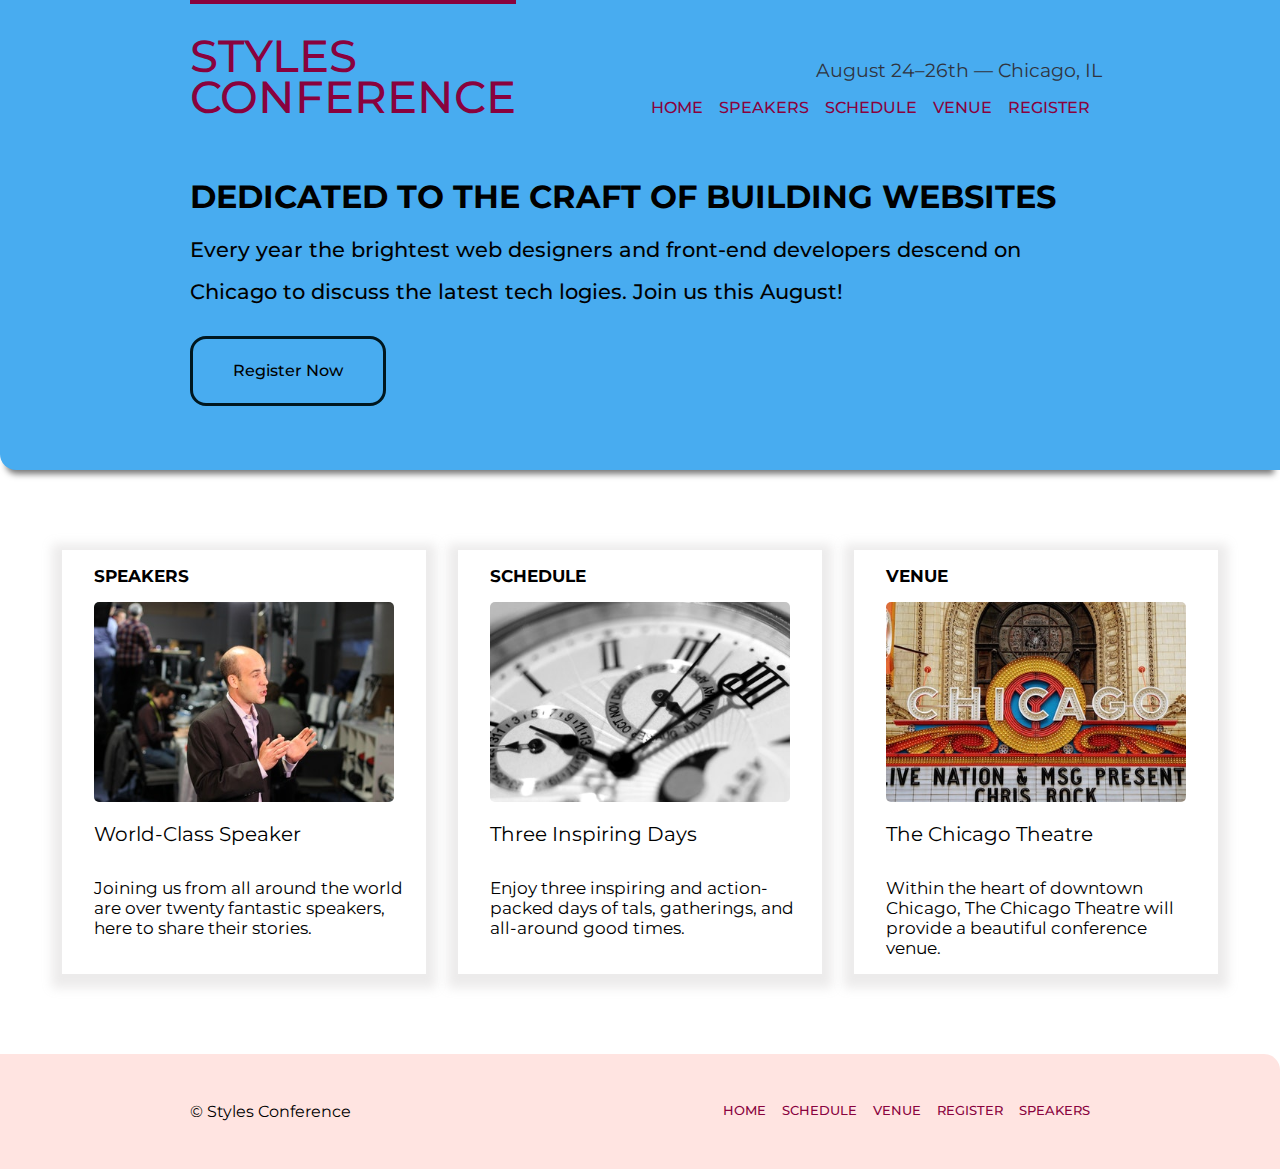
<file: index.html>
<!DOCTYPE html>
<html lang="en">
  <head>
    <meta charset="UTF-8" />
    <meta http-equiv="X-UA-Compatible" content="IE=edge" />
    <meta name="viewport" content="width=device-width, initial-scale=1.0" />
    <title>event management</title>
    <link rel="stylesheet" href="style.css" />
  </head>
  <body>
    <!-- header starts from here. -->
    <header class="section">
      <div class="first container-center">
        <h1 class="logo">
          <a href="index.html">
            Styles <br />
            Conference
          </a>
        </h1>
        <div class="fogo">
          <h3 class="tagline">August 24–26th — Chicago, IL</h3>
          <nav class="navbar">
            <ul>
              <li><a href="index.html">HOME</a></li>
              <li><a href="speakers.html">SPEAKERS</a></li>
              <li><a href="schedule.html">SCHEDULE</a></li>
              <li><a href="venue.html">VENUE</a></li>
              <li><a href="register.html">REGISTER</a></li>
            </ul>
          </nav>
        </div>
      </div>
      <div class="second container-center">
        <h1>Dedicated to the Craft of Building Websites</h1>
        <p>
          Every year the brightest web designers and front-end developers
          descend on Chicago to discuss the latest tech logies. Join us this
          August!
        </p>
        <a class="btn" href="register.html">Register Now</a>
      </div>
    </header>
    <!-- header ends here. -->
    <!-- main starts from here. -->
    <main class="section">
      <div class="main container-center">
        <a class="img speakers" href="speakers.html">
          <div>
            <p class="bold">speakers</p>
            <img src="img/pexels-pixabay-275496.jpg" alt="" />
            <h3>World-Class Speaker</h3>
            <p>
              Joining us from all around the world are over twenty fantastic
              speakers, here to share their stories.
            </p>
          </div>
        </a>
        <a class="img schedule" href="schedule.html">
          <div>
            <p class="bold">schedule</p>
            <img src="img/pexels-mat-brown-552598 (2).jpg" alt="" />
            <h3>Three Inspiring Days</h3>
            <p>
              Enjoy three inspiring and action-packed days of tals, gatherings,
              and all-around good times.
            </p>
          </div>
        </a>
        <a class="img venue" href="venue.html">
          <div>
            <p class="bold">venue</p>
            <img src="img/pexels-maarten-van-den-heuvel-2284158.jpg" alt="" />
            <h3>The Chicago Theatre</h3>
            <p>
              Within the heart of downtown Chicago, The Chicago Theatre will
              provide a beautiful conference venue.
            </p>
          </div>
        </a>
      </div>
    </main>
    <!-- main ends here. -->
    <!-- footer starts from here. -->
    <footer class="section">
      <div class="container-center">
        <div class="footer-logo">
          <p>© Styles Conference</p>
        </div>
        <div class="navbar">
          <nav>
            <ul>
              <li><a href="index.html" target="_blank">HOME</a></li>
              <li><a href="schedule.html" target="_blank">SCHEDULE</a></li>
              <li><a href="venue.html" target="_blank">VENUE</a></li>
              <li><a href="register.html" target="_blank">REGISTER</a></li>
              <li><a href="speakers.html" target="_blank">SPEAKERS</a></li>
            </ul>
          </nav>
        </div>
      </div>
    </footer>
    <!-- footer starts from here. -->
  </body>
</html>
</file>
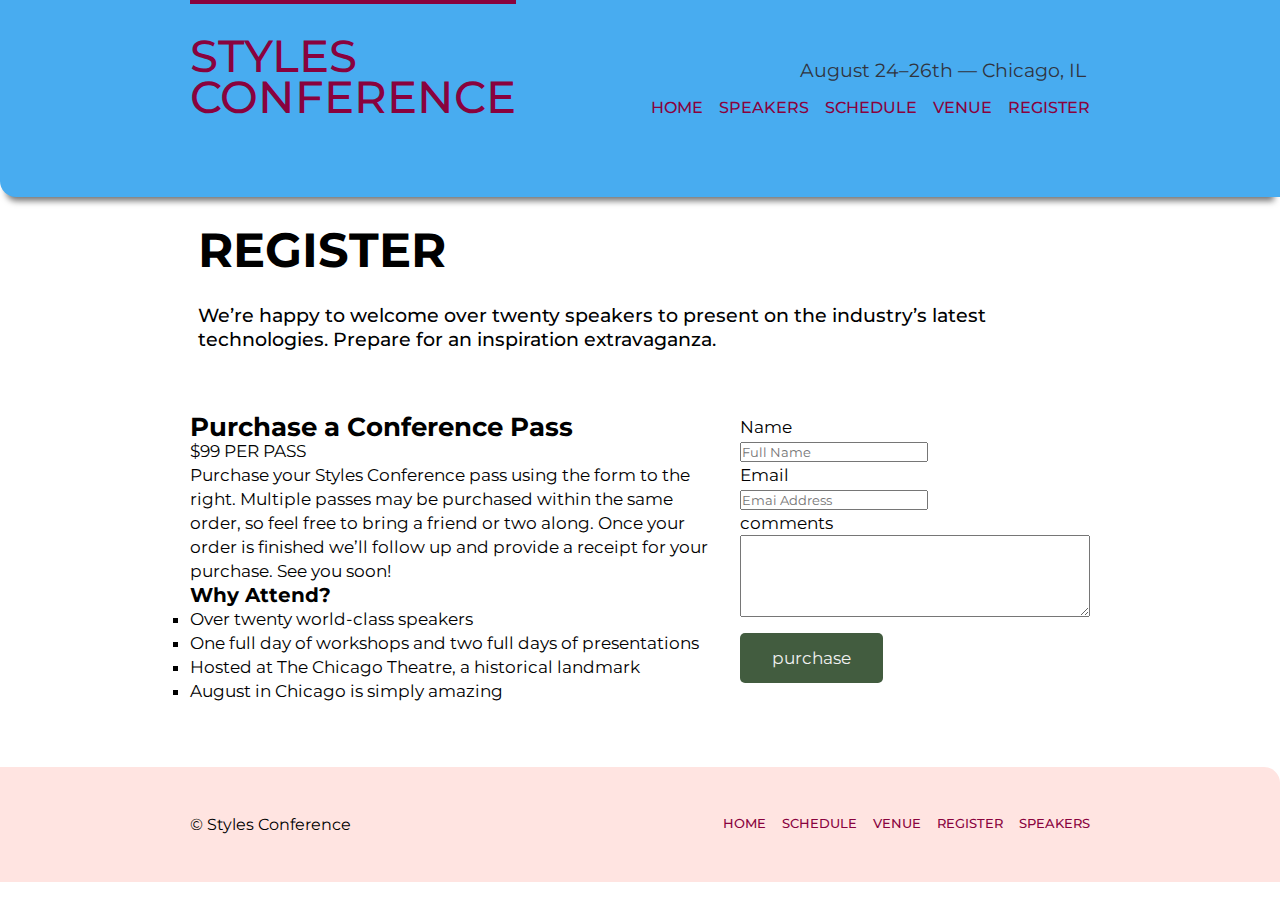
<file: register.html>
<!DOCTYPE html>
<html lang="en">
  <head>
    <meta charset="UTF-8" />
    <meta http-equiv="X-UA-Compatible" content="IE=edge" />
    <meta name="viewport" content="width=device-width, initial-scale=1.0" />
    <title>Register</title>
    <link rel="stylesheet" href="speakers.css" />
  </head>

  <body>
    <header class="section">
      <div class="first container-center">
        <h1 class="logo">
          <a href="index.html">
            Styles <br />
            Conference
          </a>
        </h1>
        <div class="fogo">
          <h3 class="tagline">August 24–26th — Chicago, IL</h3>
          <nav class="navbar">
            <ul>
              <li><a href="index.html">HOME</a></li>
              <li><a href="speakers.html">SPEAKERS</a></li>
              <li><a href="schedule.html">SCHEDULE</a></li>
              <li><a href="venue.html">VENUE</a></li>
              <li><a href="register.html">REGISTER</a></li>
            </ul>
          </nav>
        </div>
      </div>
    </header>
    <div class="second">
      <div class="container-center">
        <h1>register</h1>
        <p>
          We’re happy to welcome over twenty speakers to present on the
          industry’s latest technologies. Prepare for an inspiration
          extravaganza.
        </p>
      </div>
    </div>
    <!-- header ends here. -->

    <!-- main starts from here. -->
    <main class="section">
      <div class="main container-center">
        <div class="register">
          <div class="register-pass">
            <h2>Purchase a Conference Pass</h2>
            <p>$99 PER PASS</p>
            <p>
              Purchase your Styles Conference pass using the form to the right.
              Multiple passes may be purchased within the same order, so feel
              free to bring a friend or two along. Once your order is finished
              we’ll follow up and provide a receipt for your purchase. See you
              soon!
            </p>
            <h3>Why Attend?</h3>
            <ul>
              <li type="square">Over twenty world-class speakers</li>
              <li type="square">
                One full day of workshops and two full days of presentations
              </li>
              <li type="square">
                Hosted at The Chicago Theatre, a historical landmark
              </li>
              <li type="square">August in Chicago is simply amazing</li>
            </ul>
          </div>
          <div class="register-form">
            <form action="">
              <p>Name</p>
              <input type="text" placeholder="Full Name" value />
              <p>Email</p>
              <input type="text" placeholder="Emai Address" value />
              <p>comments</p>
              <textarea cols="40" rows="5"></textarea>
              <a href="#">purchase</a>
            </form>
          </div>
        </div>
      </div>
    </main>
    <!-- main ends here. -->
    <!-- footer starts from here. -->
    <footer class="section">
      <div class="container-center">
        <div class="footer-logo">
          <p>© Styles Conference</p>
        </div>
        <div class="navbar">
          <nav>
            <ul>
              <li><a href="index.html" target="_blank">HOME</a></li>
              <li><a href="schedule.html" target="_blank">SCHEDULE</a></li>
              <li><a href="venue.html" target="_blank">VENUE</a></li>
              <li><a href="register.html" target="_blank">REGISTER</a></li>
              <li><a href="speakers.html" target="_blank">SPEAKERS</a></li>
            </ul>
          </nav>
        </div>
      </div>
    </footer>
    <!-- footer starts from here. -->
  </body>
</html>
</file>
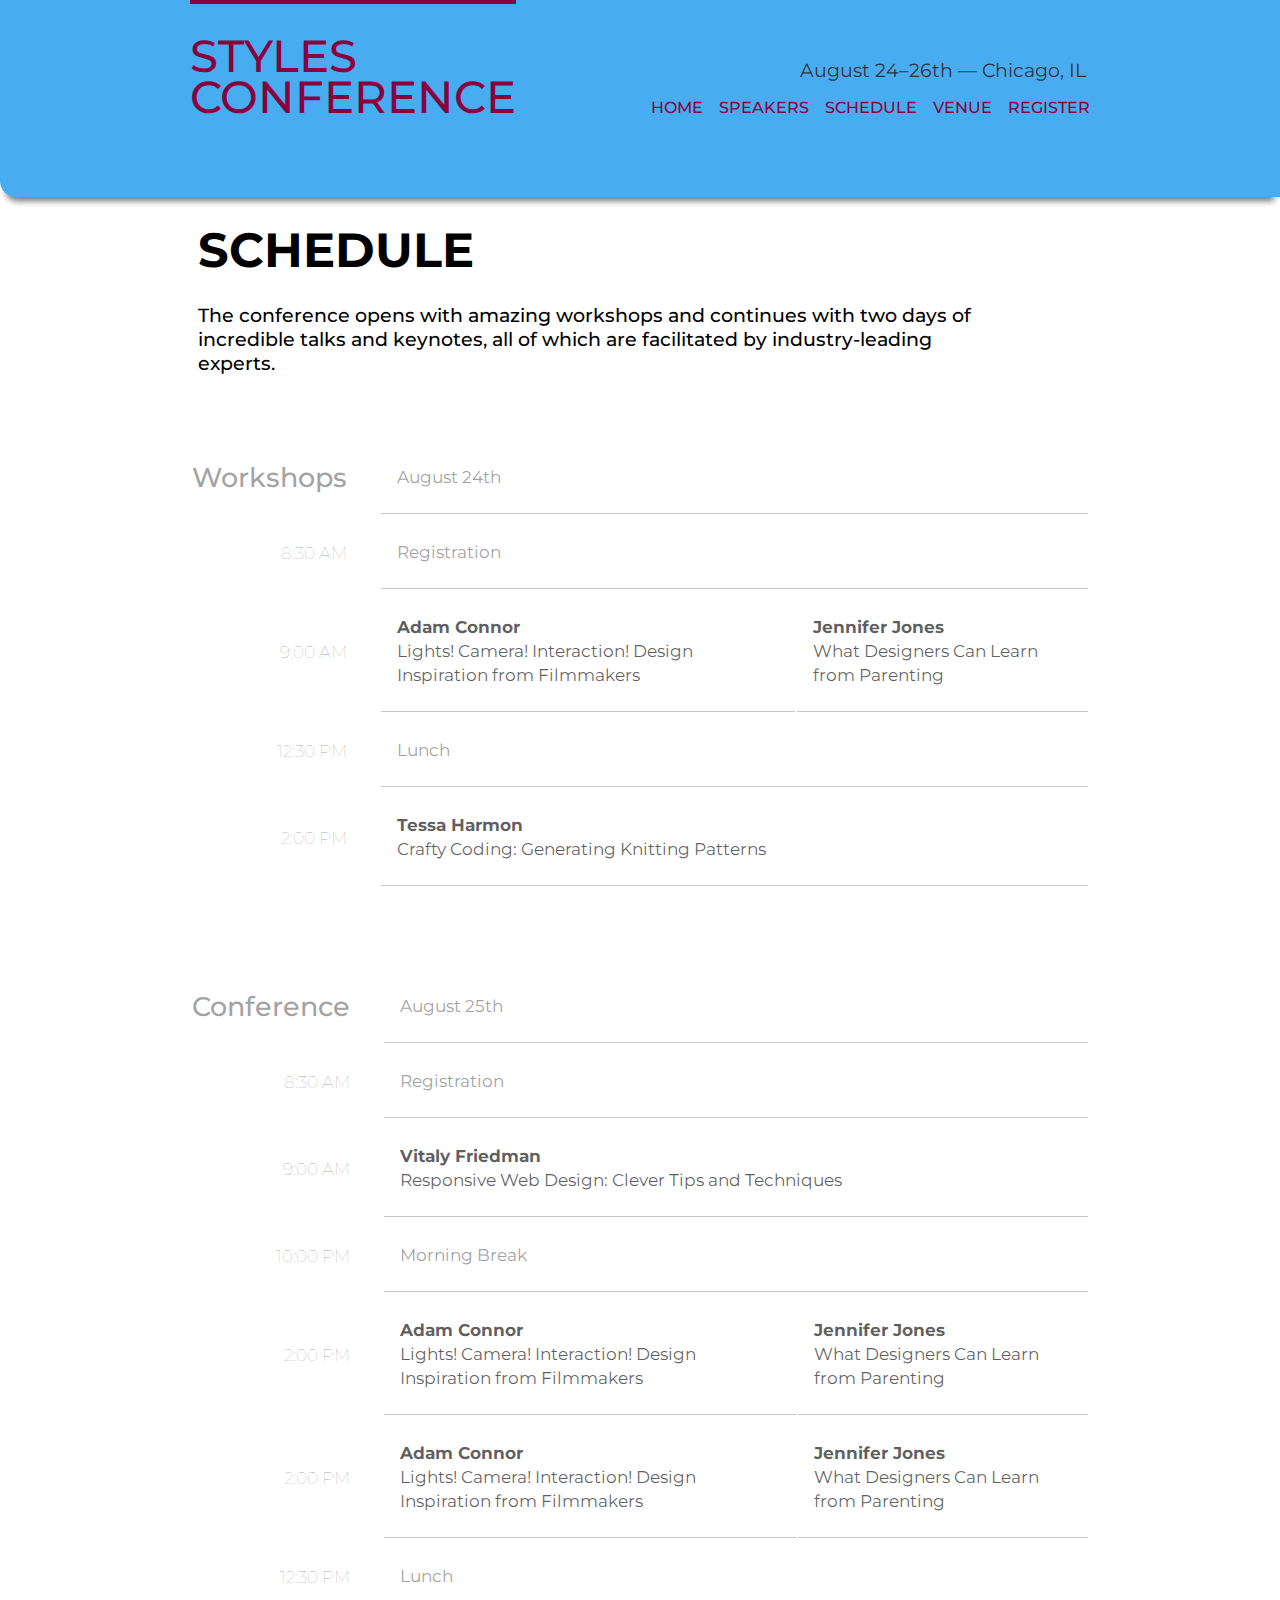
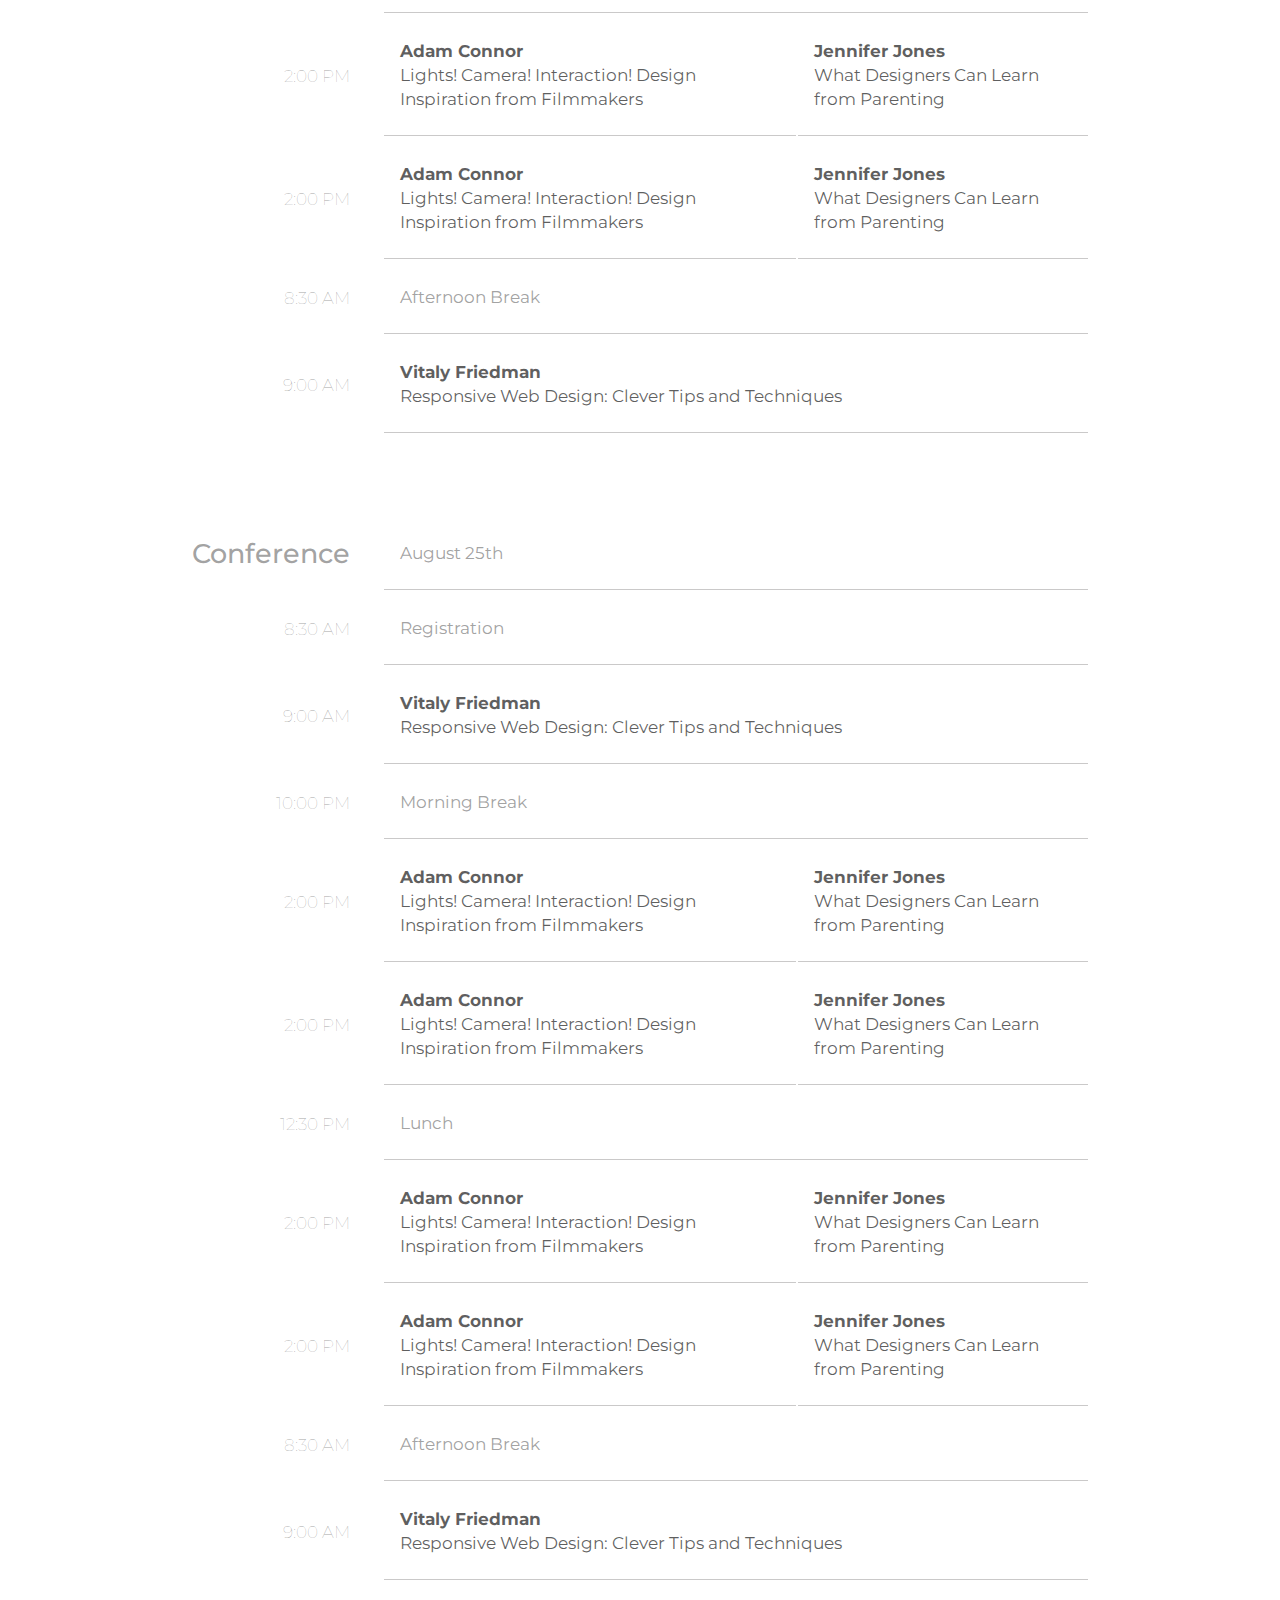
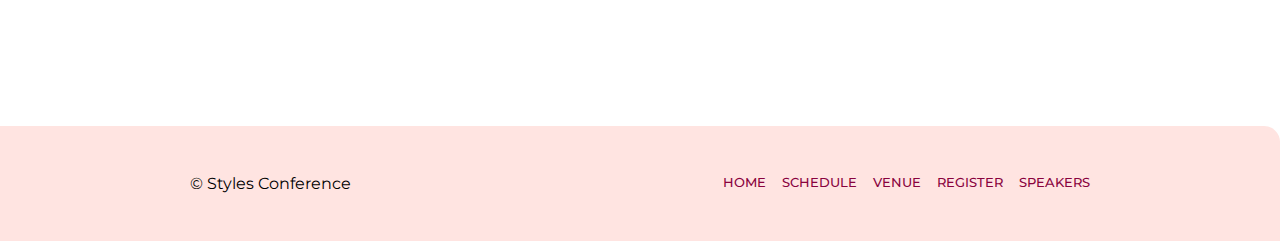
<file: schedule.html>
<!DOCTYPE html>
<html lang="en">
  <head>
    <meta charset="UTF-8" />
    <meta http-equiv="X-UA-Compatible" content="IE=edge" />
    <meta name="viewport" content="width=device-width, initial-scale=1.0" />
    <title>Schedule</title>
    <link rel="stylesheet" href="speakers.css" />
    <style>
      span {
        color: blue;
        font-size: 1.2rem;
      }
    </style>
  </head>

  <body>
    <header class="section">
      <div class="first container-center">
        <h1 class="logo">
          <a href="index.html">
            Styles <br />
            Conference
          </a>
        </h1>
        <div class="fogo">
          <h3 class="tagline">August 24–26th — Chicago, IL</h3>
          <nav class="navbar">
            <ul>
              <li><a href="index.html">HOME</a></li>
              <li><a href="speakers.html">SPEAKERS</a></li>
              <li><a href="schedule.html">SCHEDULE</a></li>
              <li><a href="venue.html">VENUE</a></li>
              <li><a href="register.html">REGISTER</a></li>
            </ul>
          </nav>
        </div>
      </div>
    </header>
    <div class="second">
      <div class="container-center">
        <h1>Schedule</h1>
        <p>
          The conference opens with amazing workshops and continues with two
          days of incredible talks and keynotes, all of which are facilitated by
          industry-leading experts.
        </p>
      </div>
    </div>
    <!-- header ends here. -->
    <!-- main starts from here. -->
    <main class="section">
      <div class="main container-center">
        <div class="schedule">
          <table>
            <thead>
              <tr>
                <th class="main-head">Workshops</th>
                <td colspan="2">August 24th</td>
              </tr>
            </thead>
            <tbody>
              <tr>
                <th>8:30 AM</th>
                <td colspan="2">Registration</td>
              </tr>
              <tr>
                <th scope="row">
                  <time datetime="09:00:00">9:00 AM</time>
                </th>
                <td>
                  <a href="speakers.html#adam-connor">
                    <h4>Adam Connor</h4>
                    Lights! Camera! Interaction! Design Inspiration from
                    Filmmakers
                  </a>
                </td>
                <td>
                  <a href="speakers.html#jennifer-jones">
                    <h4>Jennifer Jones</h4>
                    What Designers Can Learn from Parenting
                  </a>
                </td>
              </tr>
              <tr>
                <th scope="row">
                  <time datetime="12:30:00">12:30 PM</time>
                </th>
                <td class="schedule-offset" colspan="2">Lunch</td>
              </tr>
              <tr>
                <th scope="row">
                  <time datetime="14:00">2:00 PM</time>
                </th>
                <td colspan="2">
                  <a href="speakers.html#tessa-harmon">
                    <h4>Tessa Harmon</h4>
                    Crafty Coding: Generating Knitting Patterns
                  </a>
                </td>
              </tr>
            </tbody>
          </table>
          <table>
            <thead>
              <tr>
                <th class="main-head">Conference</th>
                <td colspan="2">August 25th</td>
              </tr>
            </thead>
            <tbody>
              <tr>
                <th>8:30 AM</th>
                <td colspan="2">Registration</td>
              </tr>
              <tr>
                <th scope="row">
                  <time datetime="09:00:00">9:00 AM</time>
                </th>
                <td colspan="2">
                  <a href="speakers.html#adam-connor">
                    <h4>Vitaly Friedman</h4>
                    Responsive Web Design: Clever Tips and Techniques
                  </a>
                </td>
              </tr>
              <tr>
                <th scope="row">
                  <time datetime="12:30:00">10:00 PM</time>
                </th>
                <td class="schedule-offset" colspan="2">Morning Break</td>
              </tr>
              <tr>
                <th scope="row">
                  <time datetime="14:00">2:00 PM</time>
                </th>
                <td>
                  <a href="speakers.html#adam-connor">
                    <h4>Adam Connor</h4>
                    Lights! Camera! Interaction! Design Inspiration from
                    Filmmakers
                  </a>
                </td>
                <td>
                  <a href="speakers.html#jennifer-jones">
                    <h4>Jennifer Jones</h4>
                    What Designers Can Learn from Parenting
                  </a>
                </td>
              </tr>
              <tr>
                <th scope="row">
                  <time datetime="14:00">2:00 PM</time>
                </th>
                <td>
                  <a href="speakers.html#adam-connor">
                    <h4>Adam Connor</h4>
                    Lights! Camera! Interaction! Design Inspiration from
                    Filmmakers
                  </a>
                </td>
                <td>
                  <a href="speakers.html#jennifer-jones">
                    <h4>Jennifer Jones</h4>
                    What Designers Can Learn from Parenting
                  </a>
                </td>
              </tr>
              <tr>
                <th scope="row">
                  <time datetime="12:30:00">12:30 PM</time>
                </th>
                <td class="schedule-offset" colspan="2">Lunch</td>
              </tr>
              <tr>
                <th scope="row">
                  <time datetime="14:00">2:00 PM</time>
                </th>
                <td>
                  <a href="speakers.html#adam-connor">
                    <h4>Adam Connor</h4>
                    Lights! Camera! Interaction! Design Inspiration from
                    Filmmakers
                  </a>
                </td>
                <td>
                  <a href="speakers.html#jennifer-jones">
                    <h4>Jennifer Jones</h4>
                    What Designers Can Learn from Parenting
                  </a>
                </td>
              </tr>
              <tr>
                <th scope="row">
                  <time datetime="14:00">2:00 PM</time>
                </th>
                <td>
                  <a href="speakers.html#adam-connor">
                    <h4>Adam Connor</h4>
                    Lights! Camera! Interaction! Design Inspiration from
                    Filmmakers
                  </a>
                </td>
                <td>
                  <a href="speakers.html#jennifer-jones">
                    <h4>Jennifer Jones</h4>
                    What Designers Can Learn from Parenting
                  </a>
                </td>
              </tr>
              <tr>
                <th>8:30 AM</th>
                <td colspan="2">Afternoon Break</td>
              </tr>
              <tr>
                <th scope="row">
                  <time datetime="09:00:00">9:00 AM</time>
                </th>
                <td colspan="2">
                  <a href="speakers.html#adam-connor">
                    <h4>Vitaly Friedman</h4>
                    Responsive Web Design: Clever Tips and Techniques
                  </a>
                </td>
              </tr>
            </tbody>
          </table>
          <table>
            <thead>
              <tr>
                <th class="main-head">Conference</th>
                <td colspan="2">August 25th</td>
              </tr>
            </thead>
            <tbody>
              <tr>
                <th>8:30 AM</th>
                <td colspan="2">Registration</td>
              </tr>
              <tr>
                <th scope="row">
                  <time datetime="09:00:00">9:00 AM</time>
                </th>
                <td colspan="2">
                  <a href="speakers.html#adam-connor">
                    <h4>Vitaly Friedman</h4>
                    Responsive Web Design: Clever Tips and Techniques
                  </a>
                </td>
              </tr>
              <tr>
                <th scope="row">
                  <time datetime="12:30:00">10:00 PM</time>
                </th>
                <td class="schedule-offset" colspan="2">Morning Break</td>
              </tr>
              <tr>
                <th scope="row">
                  <time datetime="14:00">2:00 PM</time>
                </th>
                <td>
                  <a href="speakers.html#adam-connor">
                    <h4>Adam Connor</h4>
                    Lights! Camera! Interaction! Design Inspiration from
                    Filmmakers
                  </a>
                </td>
                <td>
                  <a href="speakers.html#jennifer-jones">
                    <h4>Jennifer Jones</h4>
                    What Designers Can Learn from Parenting
                  </a>
                </td>
              </tr>
              <tr>
                <th scope="row">
                  <time datetime="14:00">2:00 PM</time>
                </th>
                <td>
                  <a href="speakers.html#adam-connor">
                    <h4>Adam Connor</h4>
                    Lights! Camera! Interaction! Design Inspiration from
                    Filmmakers
                  </a>
                </td>
                <td>
                  <a href="speakers.html#jennifer-jones">
                    <h4>Jennifer Jones</h4>
                    What Designers Can Learn from Parenting
                  </a>
                </td>
              </tr>
              <tr>
                <th scope="row">
                  <time datetime="12:30:00">12:30 PM</time>
                </th>
                <td class="schedule-offset" colspan="2">Lunch</td>
              </tr>
              <tr>
                <th scope="row">
                  <time datetime="14:00">2:00 PM</time>
                </th>
                <td>
                  <a href="speakers.html#adam-connor">
                    <h4>Adam Connor</h4>
                    Lights! Camera! Interaction! Design Inspiration from
                    Filmmakers
                  </a>
                </td>
                <td>
                  <a href="speakers.html#jennifer-jones">
                    <h4>Jennifer Jones</h4>
                    What Designers Can Learn from Parenting
                  </a>
                </td>
              </tr>
              <tr>
                <th scope="row">
                  <time datetime="14:00">2:00 PM</time>
                </th>
                <td>
                  <a href="speakers.html#adam-connor">
                    <h4>Adam Connor</h4>
                    Lights! Camera! Interaction! Design Inspiration from
                    Filmmakers
                  </a>
                </td>
                <td>
                  <a href="speakers.html#jennifer-jones">
                    <h4>Jennifer Jones</h4>
                    What Designers Can Learn from Parenting
                  </a>
                </td>
              </tr>
              <tr>
                <th>8:30 AM</th>
                <td colspan="2">Afternoon Break</td>
              </tr>
              <tr>
                <th scope="row">
                  <time datetime="09:00:00">9:00 AM</time>
                </th>
                <td colspan="2">
                  <a href="speakers.html#adam-connor">
                    <h4>Vitaly Friedman</h4>
                    Responsive Web Design: Clever Tips and Techniques
                  </a>
                </td>
              </tr>
            </tbody>
          </table>
        </div>
      </div>
    </main>
    <!-- main ends here. -->
    <!-- footer starts from here. -->
    <footer class="section">
      <div class="container-center">
        <div class="footer-logo">
          <p>© Styles Conference</p>
        </div>
        <div class="navbar">
          <nav>
            <ul>
              <li><a href="index.html" target="_blank">HOME</a></li>
              <li><a href="schedule.html" target="_blank">SCHEDULE</a></li>
              <li><a href="venue.html" target="_blank">VENUE</a></li>
              <li><a href="register.html" target="_blank">REGISTER</a></li>
              <li><a href="speakers.html" target="_blank">SPEAKERS</a></li>
            </ul>
          </nav>
        </div>
      </div>
    </footer>
    <!-- footer starts from here. -->
  </body>
</html>
</file>
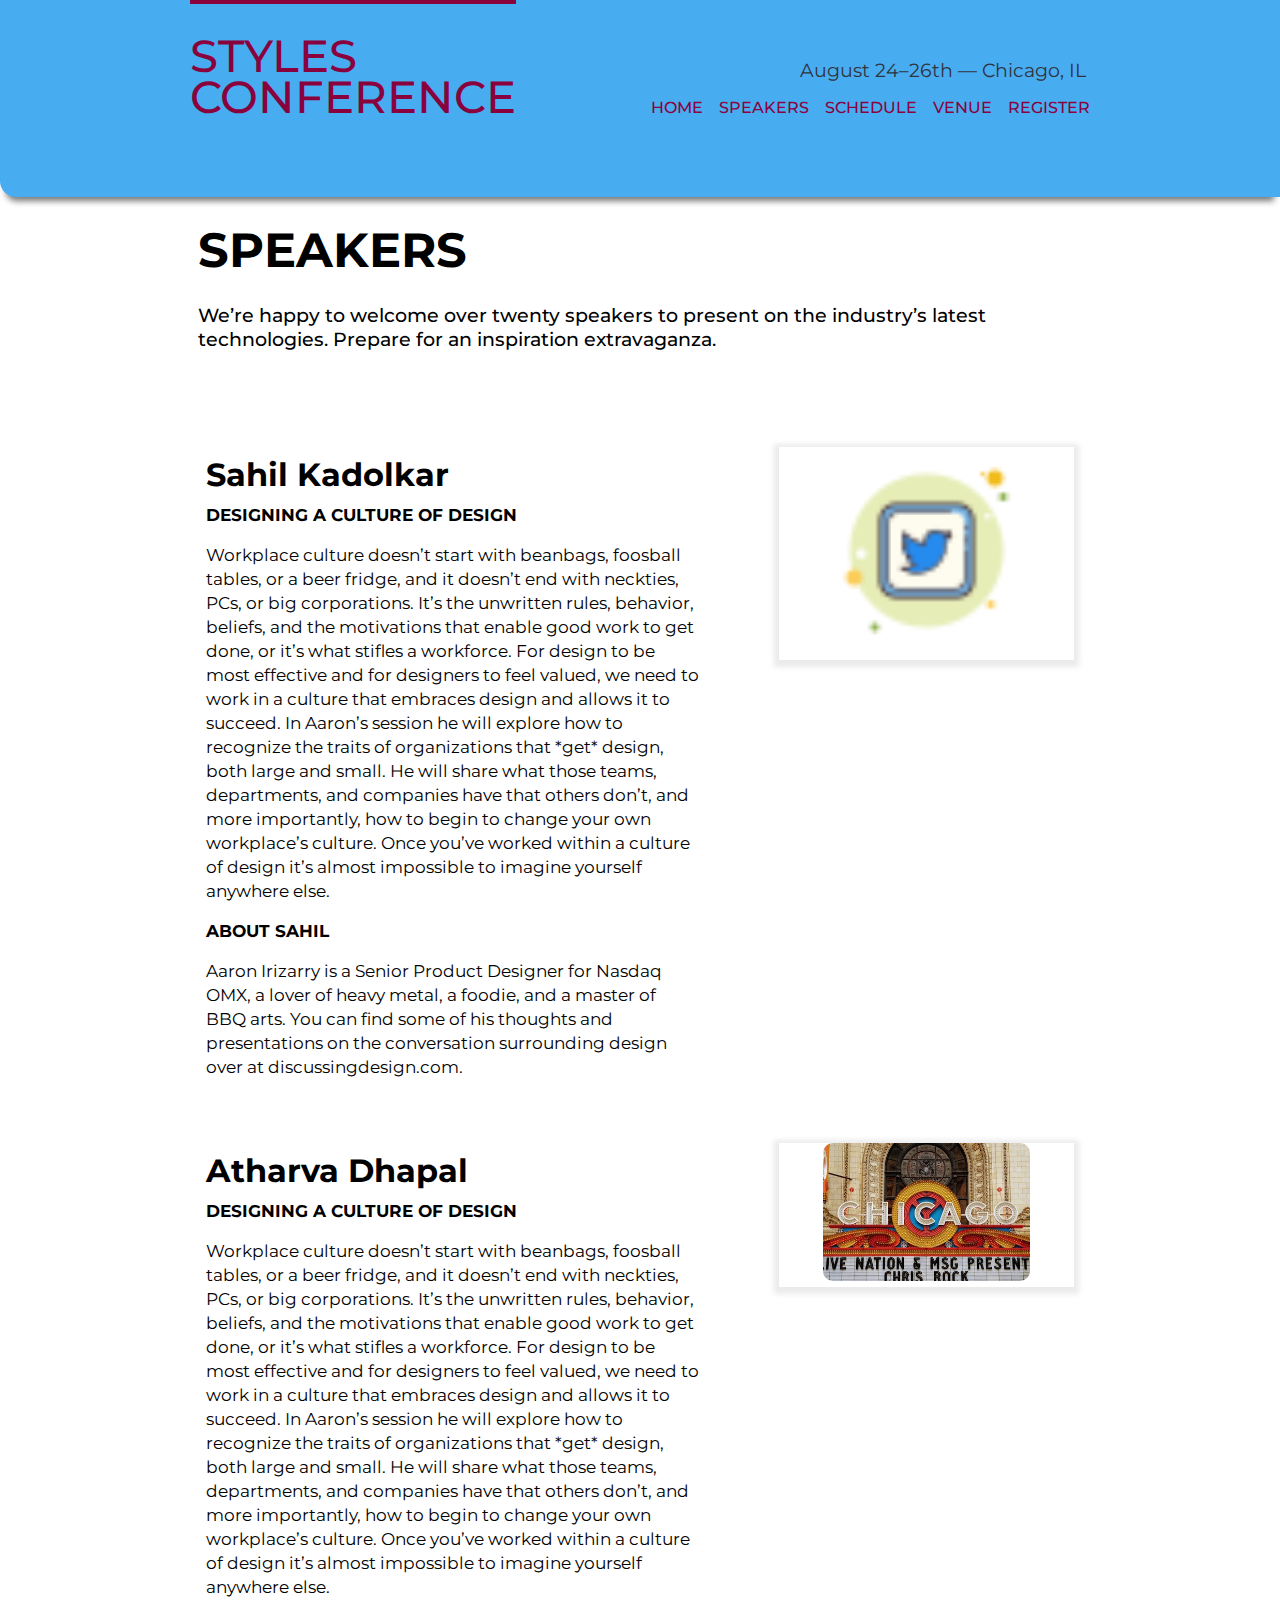
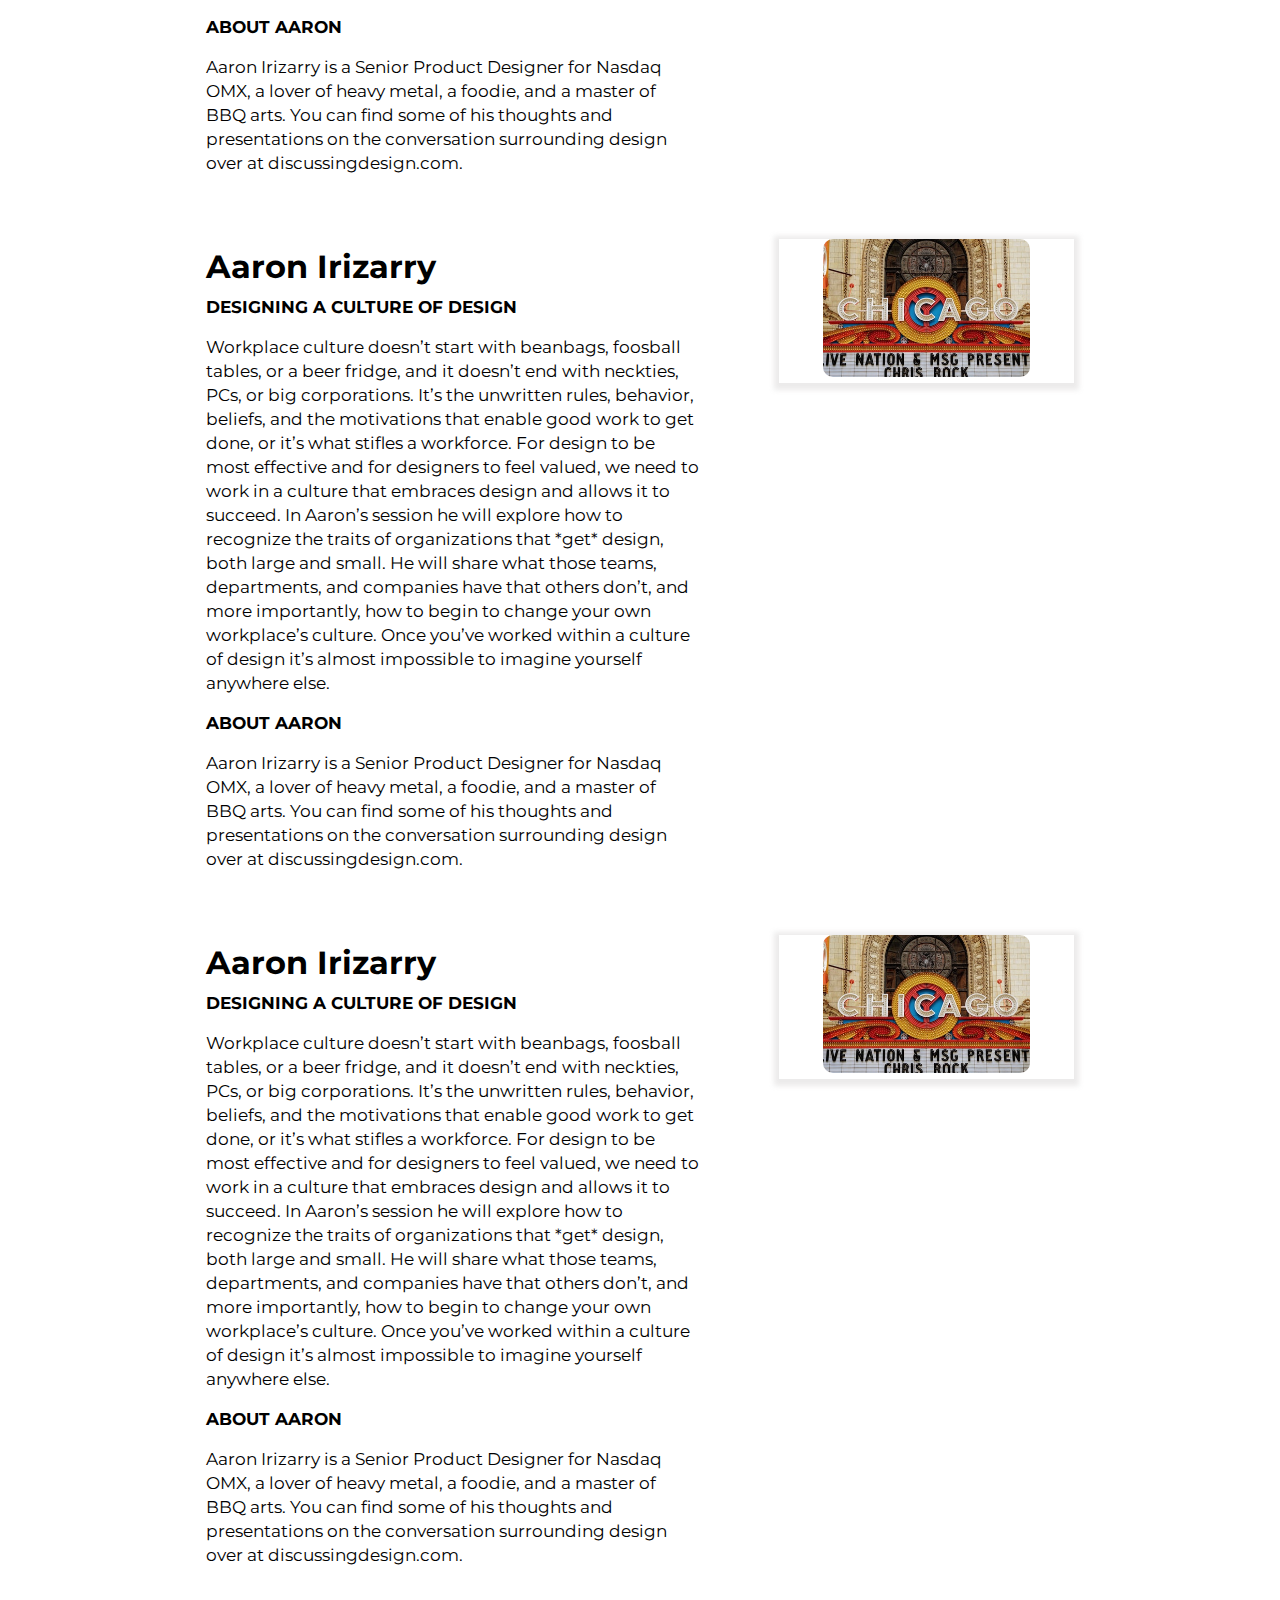
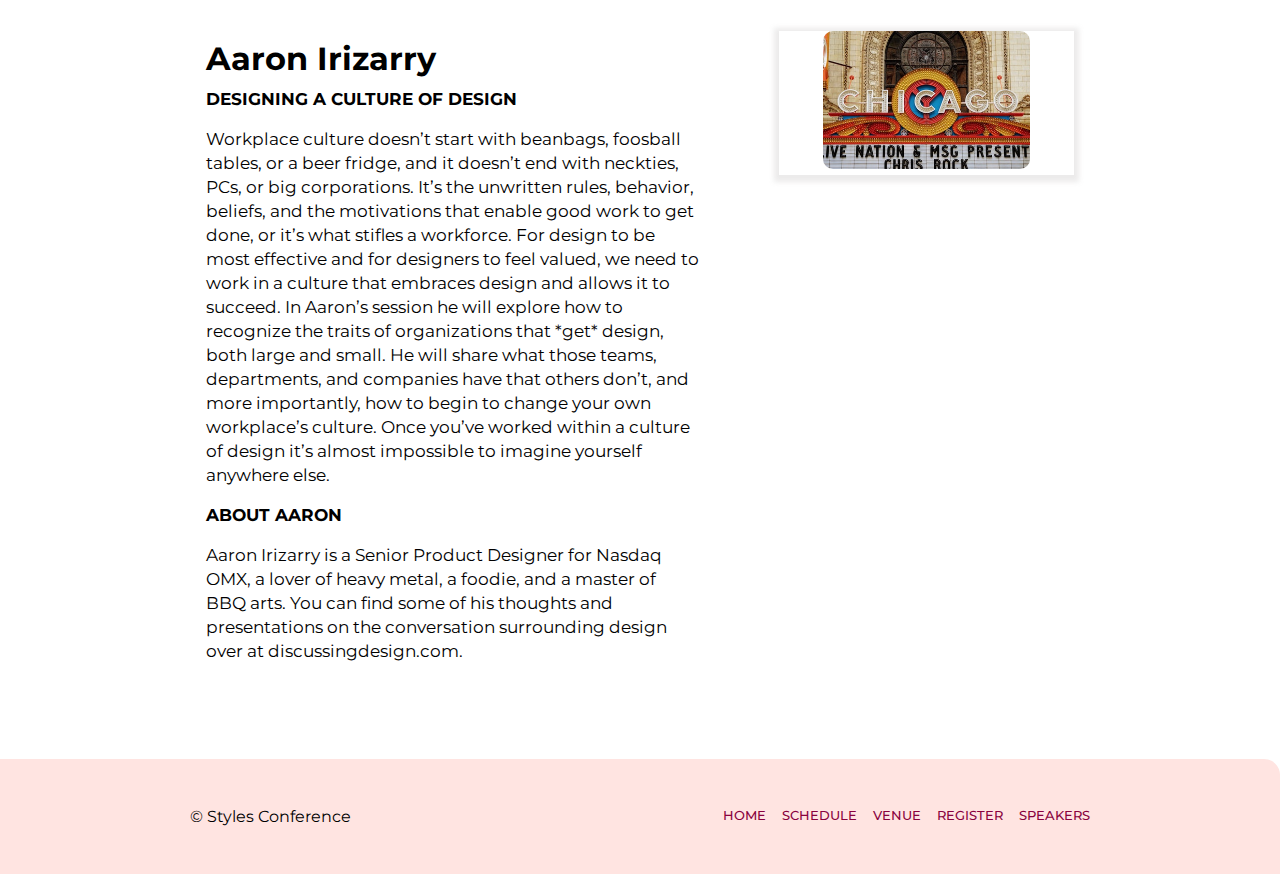
<file: speakers.html>
<!DOCTYPE html>
<html lang="en">
  <head>
    <meta charset="UTF-8" />
    <meta http-equiv="X-UA-Compatible" content="IE=edge" />
    <meta name="viewport" content="width=device-width, initial-scale=1.0" />
    <title>speakers</title>
    <link rel="stylesheet" href="speakers.css" />
  </head>

  <body>
    <header class="section">
      <div class="first container-center">
        <h1 class="logo">
          <a href="index.html">
            Styles <br />
            Conference
          </a>
        </h1>
        <div class="fogo">
          <h3 class="tagline">August 24–26th — Chicago, IL</h3>
          <nav class="navbar">
            <ul>
              <li><a href="index.html">HOME</a></li>
              <li><a href="speakers.html">SPEAKERS</a></li>
              <li><a href="schedule.html">SCHEDULE</a></li>
              <li><a href="venue.html">VENUE</a></li>
              <li><a href="register.html">REGISTER</a></li>
            </ul>
          </nav>
        </div>
      </div>
    </header>
    <div class="second">
      <div class="container-center">
        <h1>SPEAKERS</h1>
        <p>
          We’re happy to welcome over twenty speakers to present on the
          industry’s latest technologies. Prepare for an inspiration
          extravaganza.
        </p>
      </div>
    </div>
    <!-- header ends here. -->

    <!-- main starts from here. -->
    <main class="section">
      <div class="main container-center">
        <div class="speakers">
          <div class="speakers-info">
            <h2>Sahil Kadolkar</h2>
            <h3>DESIGNING A CULTURE OF DESIGN</h3>
            <p>
              Workplace culture doesn’t start with beanbags, foosball tables, or
              a beer fridge, and it doesn’t end with neckties, PCs, or big
              corporations. It’s the unwritten rules, behavior, beliefs, and the
              motivations that enable good work to get done, or it’s what
              stifles a workforce. For design to be most effective and for
              designers to feel valued, we need to work in a culture that
              embraces design and allows it to succeed. In Aaron’s session he
              will explore how to recognize the traits of organizations that
              *get* design, both large and small. He will share what those
              teams, departments, and companies have that others don’t, and more
              importantly, how to begin to change your own workplace’s culture.
              Once you’ve worked within a culture of design it’s almost
              impossible to imagine yourself anywhere else.
            </p>
            <h3>ABOUT SAHIL</h3>
            <p>
              Aaron Irizarry is a Senior Product Designer for Nasdaq OMX, a
              lover of heavy metal, a foodie, and a master of BBQ arts. You can
              find some of his thoughts and presentations on the conversation
              surrounding design over at discussingdesign.com.
            </p>
          </div>
          <div class="speakers-photo img">
            <img src="/img/icons8-twitter-50.png" alt="" />
          </div>
        </div>
        <div class="speakers">
          <div class="speakers-info">
            <h2>Atharva Dhapal</h2>
            <h3>DESIGNING A CULTURE OF DESIGN</h3>
            <p>
              Workplace culture doesn’t start with beanbags, foosball tables, or
              a beer fridge, and it doesn’t end with neckties, PCs, or big
              corporations. It’s the unwritten rules, behavior, beliefs, and the
              motivations that enable good work to get done, or it’s what
              stifles a workforce. For design to be most effective and for
              designers to feel valued, we need to work in a culture that
              embraces design and allows it to succeed. In Aaron’s session he
              will explore how to recognize the traits of organizations that
              *get* design, both large and small. He will share what those
              teams, departments, and companies have that others don’t, and more
              importantly, how to begin to change your own workplace’s culture.
              Once you’ve worked within a culture of design it’s almost
              impossible to imagine yourself anywhere else.
            </p>
            <h3>ABOUT AARON</h3>
            <p>
              Aaron Irizarry is a Senior Product Designer for Nasdaq OMX, a
              lover of heavy metal, a foodie, and a master of BBQ arts. You can
              find some of his thoughts and presentations on the conversation
              surrounding design over at discussingdesign.com.
            </p>
          </div>
          <div class="speakers-photo img">
            <img src="/img/pexels-maarten-van-den-heuvel-2284158.jpg" alt="" />
          </div>
        </div>
        <div class="speakers">
          <div class="speakers-info">
            <h2>Aaron Irizarry</h2>
            <h3>DESIGNING A CULTURE OF DESIGN</h3>
            <p>
              Workplace culture doesn’t start with beanbags, foosball tables, or
              a beer fridge, and it doesn’t end with neckties, PCs, or big
              corporations. It’s the unwritten rules, behavior, beliefs, and the
              motivations that enable good work to get done, or it’s what
              stifles a workforce. For design to be most effective and for
              designers to feel valued, we need to work in a culture that
              embraces design and allows it to succeed. In Aaron’s session he
              will explore how to recognize the traits of organizations that
              *get* design, both large and small. He will share what those
              teams, departments, and companies have that others don’t, and more
              importantly, how to begin to change your own workplace’s culture.
              Once you’ve worked within a culture of design it’s almost
              impossible to imagine yourself anywhere else.
            </p>
            <h3>ABOUT AARON</h3>
            <p>
              Aaron Irizarry is a Senior Product Designer for Nasdaq OMX, a
              lover of heavy metal, a foodie, and a master of BBQ arts. You can
              find some of his thoughts and presentations on the conversation
              surrounding design over at discussingdesign.com.
            </p>
          </div>
          <div class="speakers-photo img">
            <img src="/img/pexels-maarten-van-den-heuvel-2284158.jpg" alt="" />
          </div>
        </div>
        <div class="speakers">
          <div class="speakers-info">
            <h2>Aaron Irizarry</h2>
            <h3>DESIGNING A CULTURE OF DESIGN</h3>
            <p>
              Workplace culture doesn’t start with beanbags, foosball tables, or
              a beer fridge, and it doesn’t end with neckties, PCs, or big
              corporations. It’s the unwritten rules, behavior, beliefs, and the
              motivations that enable good work to get done, or it’s what
              stifles a workforce. For design to be most effective and for
              designers to feel valued, we need to work in a culture that
              embraces design and allows it to succeed. In Aaron’s session he
              will explore how to recognize the traits of organizations that
              *get* design, both large and small. He will share what those
              teams, departments, and companies have that others don’t, and more
              importantly, how to begin to change your own workplace’s culture.
              Once you’ve worked within a culture of design it’s almost
              impossible to imagine yourself anywhere else.
            </p>
            <h3>ABOUT AARON</h3>
            <p>
              Aaron Irizarry is a Senior Product Designer for Nasdaq OMX, a
              lover of heavy metal, a foodie, and a master of BBQ arts. You can
              find some of his thoughts and presentations on the conversation
              surrounding design over at discussingdesign.com.
            </p>
          </div>
          <div class="speakers-photo img">
            <img src="/img/pexels-maarten-van-den-heuvel-2284158.jpg" alt="" />
          </div>
        </div>
        <div class="speakers">
          <div class="speakers-info">
            <h2>Aaron Irizarry</h2>
            <h3>DESIGNING A CULTURE OF DESIGN</h3>
            <p>
              Workplace culture doesn’t start with beanbags, foosball tables, or
              a beer fridge, and it doesn’t end with neckties, PCs, or big
              corporations. It’s the unwritten rules, behavior, beliefs, and the
              motivations that enable good work to get done, or it’s what
              stifles a workforce. For design to be most effective and for
              designers to feel valued, we need to work in a culture that
              embraces design and allows it to succeed. In Aaron’s session he
              will explore how to recognize the traits of organizations that
              *get* design, both large and small. He will share what those
              teams, departments, and companies have that others don’t, and more
              importantly, how to begin to change your own workplace’s culture.
              Once you’ve worked within a culture of design it’s almost
              impossible to imagine yourself anywhere else.
            </p>
            <h3>ABOUT AARON</h3>
            <p>
              Aaron Irizarry is a Senior Product Designer for Nasdaq OMX, a
              lover of heavy metal, a foodie, and a master of BBQ arts. You can
              find some of his thoughts and presentations on the conversation
              surrounding design over at discussingdesign.com.
            </p>
          </div>
          <div class="speakers-photo img">
            <img src="/img/pexels-maarten-van-den-heuvel-2284158.jpg" alt="" />
          </div>
        </div>
      </div>
    </main>
    <!-- main ends here. -->
    <!-- footer starts from here. -->
    <footer class="section">
      <div class="container-center">
        <div class="footer-logo">
          <p>© Styles Conference</p>
        </div>
        <div class="navbar">
          <nav>
            <ul>
              <li><a href="index.html" target="_blank">HOME</a></li>
              <li><a href="schedule.html" target="_blank">SCHEDULE</a></li>
              <li><a href="venue.html" target="_blank">VENUE</a></li>
              <li><a href="register.html" target="_blank">REGISTER</a></li>
              <li><a href="speakers.html" target="_blank">SPEAKERS</a></li>
            </ul>
          </nav>
        </div>
      </div>
    </footer>
    <!-- footer starts from here. -->
  </body>
</html>
</file>
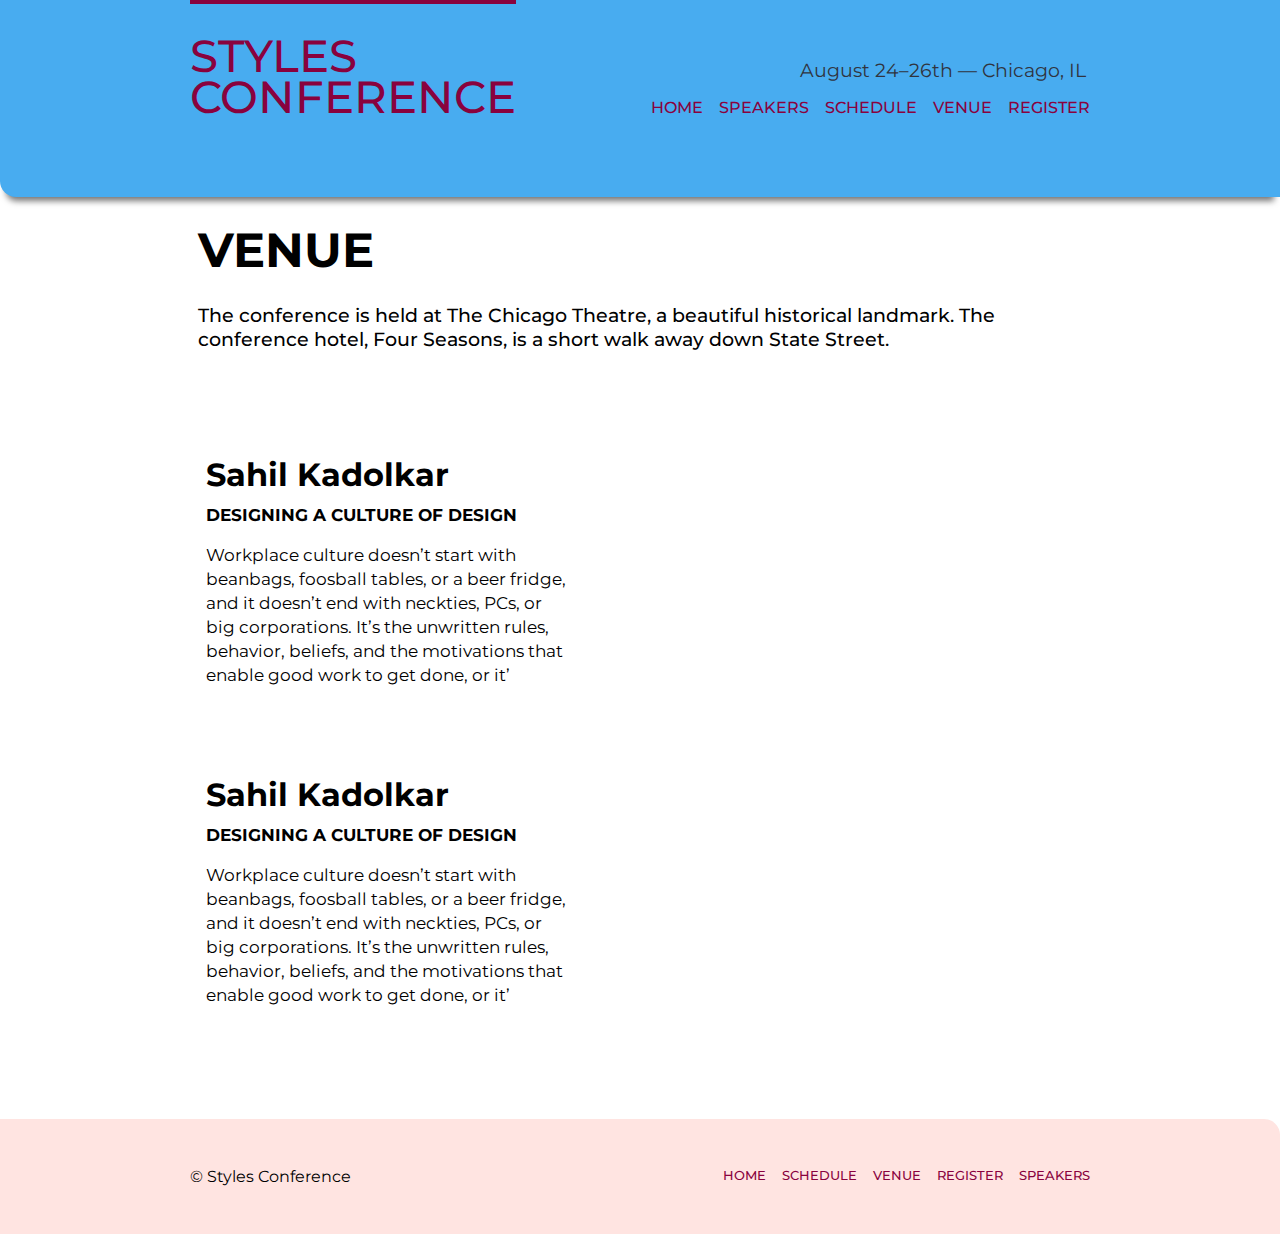
<file: venue.html>
<!DOCTYPE html>
<html lang="en">
  <head>
    <meta charset="UTF-8" />
    <meta http-equiv="X-UA-Compatible" content="IE=edge" />
    <meta name="viewport" content="width=device-width, initial-scale=1.0" />
    <title>venue</title>
    <link rel="stylesheet" href="speakers.css" />
    <style>
      span {
        color: blue;
        font-size: 1.2rem;
      }
    </style>
  </head>

  <body>
    <header class="section">
      <div class="first container-center">
        <h1 class="logo">
          <a href="index.html">
            Styles <br />
            Conference
          </a>
        </h1>
        <div class="fogo">
          <h3 class="tagline">August 24–26th — Chicago, IL</h3>
          <nav class="navbar">
            <ul>
              <li><a href="index.html">HOME</a></li>
              <li><a href="speakers.html">SPEAKERS</a></li>
              <li><a href="schedule.html">SCHEDULE</a></li>
              <li><a href="venue.html">VENUE</a></li>
              <li><a href="register.html">REGISTER</a></li>
            </ul>
          </nav>
        </div>
      </div>
    </header>
    <div class="second">
      <div class="container-center">
        <h1>Venue</h1>
        <p>
          The conference is held at The Chicago Theatre, a beautiful historical
          landmark. The conference hotel, Four Seasons, is a short walk away
          down State Street.
        </p>
      </div>
    </div>
    <!-- header ends here. -->
    <!-- main starts from here. -->
    <main class="section">
      <div class="main container-center">
        <div class="speakers">
          <div class="speakers-info">
            <h2>Sahil Kadolkar</h2>
            <h3>DESIGNING A CULTURE OF DESIGN</h3>
            <p>
              Workplace culture doesn’t start with beanbags, foosball tables, or
              a beer fridge, and it doesn’t end with neckties, PCs, or big
              corporations. It’s the unwritten rules, behavior, beliefs, and the
              motivations that enable good work to get done, or it’
            </p>
          </div>
          <div class="contact-right">
            <iframe
              src="https://www.google.com/maps/embed?pb=!1m18!1m12!1m3!1d242118.14199614953!2d73.72288117003453!3d18.524564859944654!2m3!1f0!2f0!3f0!3m2!1i1024!2i768!4f13.1!3m3!1m2!1s0x3bc2bf2e67461101%3A0x828d43bf9d9ee343!2sPune%2C%20Maharashtra!5e0!3m2!1sen!2sin!4v1611765850841!5m2!1sen!2sin"
              width="500"
              height="250"
              frameborder="0"
              style="border: 0"
              allowfullscreen=""
              aria-hidden="false"
              tabindex="0"
            ></iframe>
          </div>
        </div>
        <div class="speakers">
          <div class="speakers-info">
            <h2>Sahil Kadolkar</h2>
            <h3>DESIGNING A CULTURE OF DESIGN</h3>
            <p>
              Workplace culture doesn’t start with beanbags, foosball tables, or
              a beer fridge, and it doesn’t end with neckties, PCs, or big
              corporations. It’s the unwritten rules, behavior, beliefs, and the
              motivations that enable good work to get done, or it’
            </p>
          </div>
          <div class="contact-right">
            <iframe
              src="https://www.google.com/maps/embed?pb=!1m18!1m12!1m3!1d242118.14199614953!2d73.72288117003453!3d18.524564859944654!2m3!1f0!2f0!3f0!3m2!1i1024!2i768!4f13.1!3m3!1m2!1s0x3bc2bf2e67461101%3A0x828d43bf9d9ee343!2sPune%2C%20Maharashtra!5e0!3m2!1sen!2sin!4v1611765850841!5m2!1sen!2sin"
              width="500"
              height="250"
              frameborder="0"
              style="border: 0"
              allowfullscreen=""
              aria-hidden="false"
              tabindex="0"
            ></iframe>
          </div>
        </div>
      </div>
    </main>
    <!-- main ends here. -->
    <!-- footer starts from here. -->
    <footer class="section">
      <div class="container-center">
        <div class="footer-logo">
          <p>© Styles Conference</p>
        </div>
        <div class="navbar">
          <nav>
            <ul>
              <li><a href="index.html" target="_blank">HOME</a></li>
              <li><a href="schedule.html" target="_blank">SCHEDULE</a></li>
              <li><a href="venue.html" target="_blank">VENUE</a></li>
              <li><a href="register.html" target="_blank">REGISTER</a></li>
              <li><a href="speakers.html" target="_blank">SPEAKERS</a></li>
            </ul>
          </nav>
        </div>
      </div>
    </footer>
    <!-- footer starts from here. -->
  </body>
</html>
</file>
<file: style.css>
@import url("https://fonts.googleapis.com/css2?family=Montserrat:wght@300;400;500&display=swap");

* {
  font-family: "Montserrat", sans-serif;
  margin: 0;
  padding: 0;
  transition: 250ms ease;
}
:root {
  --main-color: #91a6ff;
  --rich-black: #00171f;
  --silk: #f5d0c5;
  --blu: #00a6fb;

  /* color plated */

  --black: #000000ff;
  --blue-jeans: #48acf0ff;
  --tickle-me-pink: #ff82a9ff;
  --spanish-pink: #ffc0beff;
  --misty-rose: #ffebe7ff;
}

li {
  list-style: none;
}
a {
  text-decoration: none;
}

/* for all container to get in center  */
.container-center {
  max-width: 900px;
  margin: auto;
}

.section {
  padding: 2rem;
}

/* header starts from here.*/
header {
  /* background-color: rgb(225, 225, 255); */
  background-color: #48acf0;
  border-bottom-left-radius: 1rem;
  box-shadow: 0 10px 6px -6px #777;
}
header.section {
  padding-top: 0;
}
.first {
  display: flex;
  justify-content: space-between;
  align-items: flex-end;
  margin-bottom: 3rem;
}

.logo {
  padding-top: 2rem;
  font-weight: 500;
  font-size: 45px;
  text-transform: uppercase;
  line-height: 0.9;
  border-top: 4px solid #89023e;
}

.logo a {
  color: #89023e;
}

.logo a:hover {
  color: var(--rich-black);
}

.tagline {
  color: #30343f;
  position: relative;
  left: 10.3rem;
  font-weight: 400;
  margin-bottom: 1rem;
}

.navbar ul {
  display: flex;
}

.navbar li {
  padding-left: 1rem;
}

.navbar a {
  font-weight: 500;
  color: #89023e;
  position: relative;
}
.navbar a:hover {
  color: var(--rich-black);
}

.navbar a:after {
  position: absolute;
  content: " ";
  left: 0;
  bottom: 0;
  width: 100%;
  height: 2px;
  background: var(--rich-black);

  transform: scaleX(0);
  transform-origin: right;
  transition: transform 250ms ease-in;
}

.navbar a:hover::after {
  transform: scaleX(1);
  transform-origin: left;

  /* border-bottom: 3px solid #30343f; */
}
.second {
  font-weight: 500;
  line-height: 2;
}
.second h1 {
  font-weight: 300;
  text-transform: uppercase;
  font-weight: 700;
}
.second p {
  font-size: 1.3rem;
}

.btn {
  margin: 1.5rem 0 2rem 0;
  display: inline-block;
  border: 3px solid var(--rich-black);
  border-radius: 1rem;
  padding: 1rem 2.5rem;
  color: black;
}

.btn:hover {
  background-color: var(--misty-rose);
  box-shadow: 0px 0px 8px 2px var(--rich-black);
}

/* header ends here.*/

/* main starts here  */

.main {
  display: flex;
}
main.section {
  margin: 2rem 0 2rem 0;
  font-size: 15px;
}
img {
  width: 300px;
  margin: 1rem 2rem 1rem 0;
  border-radius: 10px;
}

.bold {
  text-transform: uppercase;
  font-weight: 700;
}
.main .img {
  color: black;
}
.img h3 {
  font-weight: 400;
  margin-bottom: 2rem;
}

/* main ends here  */

/* footer starts here  */
footer {
  background-color: mistyrose;
  border-top-right-radius: 1rem;
}
footer .container-center {
  display: flex;
  justify-content: space-between;
  padding: 1rem 0 1rem 0;
}

footer .navbar {
  font-size: 13px;
}
/* footer ends here  */

@media only screen and (max-width: 480px) {
  body {
    background-color: #ffffff;
  }

  /* for all container to get in center  */

  .section {
    padding: 0.8rem;
  }

  /* header starts from here.*/

  header.section {
    padding-top: 0;
  }

  .first {
    display: flex;
    justify-content: space-between;
    align-items: flex-end;
    margin-bottom: 0.5rem;
  }

  .logo {
    padding-top: 1.3rem;
    font-weight: 500;
    font-size: 20px;
  }

  /* navbar and tagline has been hidden here */
  .fogo {
    font-size: 12px;
    display: none;
  }

  .second {
    font-weight: 500;
    /* text-align: center; */
    line-height: 1.5;
  }
  .second h1 {
    font-size: 25px;
    font-weight: 500;
    margin: 1.5rem 0 1.5rem 0;
    line-height: 1.2;
  }
  .second p {
    font-size: 1rem;
  }

  /* header ends here.*/

  footer .navbar {
    display: none;
    font-size: 13px;
  }

  /* main starts here  */

  .main {
    display: flex;
    flex-direction: column;
  }
  main.section {
    margin: 2rem 0 2rem 0;
    font-size: 15px;
  }

  .img {
    width: 250px;
    padding: 1rem 0.5rem 1rem 0.5rem;
    margin: 0 auto;
    margin-bottom: 2rem;
    box-shadow: 0px 4px 10px 10px #a3a0a036;
  }

  .img:hover {
    box-shadow: 0px 1.5px 4px 4px #a3a0a036;
  }
  .img p,
  h3 {
    margin-left: 1.5rem;
  }
  img {
    width: 200px;
    border-radius: 0;
    margin: 1rem;
    border-radius: 5px;
    margin-left: 1.5rem;
  }

  .bold {
    text-transform: uppercase;
    font-weight: 700;
  }

  .img h3 {
    font-weight: 400;
    margin-bottom: 2rem;
  }
  /* main ends here  */
}

@media only screen and (min-width: 480px) and (max-width: 768px) {
  body {
    background-color: #ffffff;
  }

  /* for all container to get in center  */

  .section {
    padding: 1.5rem;
  }

  /* header starts from here.*/

  .first {
    display: flex;
    justify-content: space-between;
    align-items: flex-end;
    margin-bottom: 3rem;
  }

  .logo {
    padding-top: 2rem;
    font-size: 30px;
  }

  /* navbar and tagline has been hidden here */
  .fogo {
    font-size: 12px;
    display: none;
  }

  .second {
    line-height: 1.5;
  }
  .second h1 {
    font-weight: 300;
    margin: 1.5rem 0 1.5rem 0;
  }
  .second p {
    font-size: 1.2rem;
  }

  /* header ends here.*/

  /* main starts here  */

  .main {
    display: flex;
    flex-direction: column;
  }
  main.section {
    margin: 2rem 0 2rem 0;
    font-size: 16px;
  }

  .img {
    width: 300px;
    padding: 1rem;
    margin: 0 auto;
    background-color: #ffffff;
    margin-bottom: 2rem;
    box-shadow: 0px 4px 10px 10px #a3a0a036;
  }

  .img:hover {
    box-shadow: 0px 1.5px 4px 4px #a3a0a036;
  }

  .img p,
  h3 {
    margin-left: 1rem;
  }

  img {
    width: 270px;
    margin: 1rem;
    border-radius: 5px;
  }

  /* main ends here  */
}

@media only screen and (min-width: 769px) and (max-width: 1024px) {
  body {
    background-color: #ffffff;
  }

  /* main starts here  */

  .main {
    display: flex;
    flex-direction: row;
    flex-wrap: wrap;
  }
  main.section {
    margin: 2rem 0 2rem 0;
    font-size: 16px;
  }

  .img {
    width: 300px;
    padding: 1rem;
    margin: 0 auto;
    background-color: #ffffff;
    margin-bottom: 2rem;
    box-shadow: 0px 4px 10px 10px #a3a0a036;
  }

  .img:hover {
    box-shadow: 0px 1.5px 4px 4px #a3a0a036;
  }

  .img p,
  h3 {
    margin-left: 1rem;
  }

  img {
    width: 270px;
    margin: 1rem;
    border-radius: 5px;
  }

  /* main ends here  */
}

@media only screen and (min-width: 1025px) {
  body {
    background-color: #ffffff;
  }

  /* main starts here  */

  .main {
    display: flex;
    justify-content: center;
  }
  main.section {
    font-size: 17px;
  }

  .img {
    width: 350px;
    padding: 1rem;
    margin: 1rem;
    background-color: #ffffff;
    box-shadow: 0px 4px 10px 10px #a3a0a036;
  }

  .img:hover {
    box-shadow: 0px 1.5px 4px 4px #a3a0a036;
  }

  .img p,
  h3 {
    margin-left: 1rem;
  }

  img {
    width: 300px;
    margin: 1rem;
    border-radius: 5px;
  }

  /* main ends here  */
}
</file>
<file: speakers.css>
@import url("https://fonts.googleapis.com/css2?family=Montserrat:wght@300;400;500&display=swap");

* {
  font-family: "Montserrat", sans-serif;
  margin: 0;
  padding: 0;
  transition: 250ms ease;
}

:root {
  --main-color: #91a6ff;
  --rich-black: #00171f;
  --black: #000000ff;
  --blue-jeans: #48acf0ff;
  --tickle-me-pink: #ff82a9ff;
  --spanish-pink: #ffc0beff;
  --misty-rose: #ffebe7ff;
}

header li,
footer li {
  list-style: none;
}
a {
  text-decoration: none;
}

/* for all container to get in center  */
.container-center {
  max-width: 900px;
  margin: auto;
}
.section {
  padding: 2rem;
}

/*! header starts from here.*/

header {
  border-bottom-left-radius: 1rem;
  background-color: var(--blue-jeans);
  /* border-bottom-left-radius: 1rem; */
}

header.section {
  padding-top: 0;

  box-shadow: 0 10px 6px -6px #777;
}
.first {
  display: flex;
  justify-content: space-between;
  align-items: flex-end;
  margin-bottom: 3rem;
}

.logo {
  padding-top: 2rem;
  font-weight: 500;
  font-size: 45px;
  text-transform: uppercase;
  line-height: 0.9;
  border-top: 4px solid #89023e;
}

.logo a {
  color: #89023e;
}

.logo a:hover {
  color: #30343f;
}

.tagline {
  color: #30343f;
  position: relative;
  left: 10.3rem;
  font-weight: 400;
  margin-bottom: 1rem;
}

.navbar ul {
  display: flex;
}

.navbar li {
  padding-left: 1rem;
}

.navbar a {
  font-weight: 500;
  color: #89023e;
  position: relative;
}
.navbar a:hover {
  color: var(--rich-black);
}

.navbar a:after {
  position: absolute;
  content: " ";
  left: 0;
  bottom: 0;
  width: 100%;
  height: 2px;
  background: var(--rich-black);

  transform: scaleX(0);
  transform-origin: right;
  transition: transform 250ms ease-in;
}

.navbar a:hover::after {
  transform: scaleX(1);
  transform-origin: left;

  /* border-bottom: 3px solid #30343f; */
}
.second {
  font-weight: 500;
  margin-left: 1rem;
}
.second h1 {
  margin: 2rem 1rem;
  text-transform: uppercase;
  font-weight: 700;
}
.second p {
  font-size: 1.3rem;
  width: 90%;
  margin: 0 auto;
}
.btn {
  margin: 1.5rem 0 2rem 0;
  display: inline-block;
  border: 3px solid #89023e;
  border-radius: 1rem;
  padding: 1rem 2.5rem;
  color: black;
}

.btn:hover {
  background-color: #fd91c2c4;
}
/* header ends here.*/

/* main starts here  */

.main {
  display: flex;
}
main.section {
  margin: 2rem 0 2rem 0;
  font-size: 15px;
  line-height: 1.5rem;
}
img {
  width: 300px;
  margin: 1rem 2rem 1rem 0;
  border-radius: 10px;
}

.bold {
  text-transform: uppercase;
  font-weight: 700;
}

.img {
  text-align: center;
}

.img h3 {
  font-weight: 400;
  margin-bottom: 2rem;
}
/* main ends here */

/* footer starts here  */
footer {
  background-color: mistyrose;
  border-top-right-radius: 1rem;
}
footer .container-center {
  display: flex;
  justify-content: space-between;
  padding: 1rem 0 1rem 0;
}

footer .navbar {
  font-size: 13px;
}
/* footer ends here  */

@media only screen and (max-width: 480px) {
  /* for all container to get in center  */

  .section {
    padding: 0.8rem;
  }

  /* header starts from here.*/

  header.section {
    padding-top: 0;
  }

  .first {
    display: flex;
    justify-content: space-between;
    align-items: flex-end;
    margin-bottom: 0.5rem;
  }

  .logo {
    padding-top: 1.3rem;
    font-weight: 500;
    font-size: 20px;
  }

  /* navbar and tagline has been hidden here */
  .fogo {
    font-size: 16px;
    display: none;
  }

  .second {
    font-weight: 500;
    line-height: 1.5;
  }
  .second h1 {
    font-size: 25px;
    font-weight: 700;
  }
  .second p {
    font-size: 1rem;
  }
  /* header ends here.*/

  /* main starts here  */

  .main {
    display: flex;
    flex-direction: column;
  }
  main.section {
    margin: 2rem 0 2rem 0;
    font-size: 16px;
  }

  .img {
    width: 12.5rem;
    padding: 1rem 0.5rem 1rem 0.5rem;
    margin: 0 auto;
    margin-bottom: 2rem;
    box-shadow: 0px 2px 5px 5px #a3a0a036;
  }

  img {
    width: 9.375rem;
    /* border-radius: 50%; */
    margin: 1rem;
  }

  .bold {
    text-transform: uppercase;
    font-weight: 700;
  }

  .img h3 {
    font-weight: 400;
    margin-bottom: 2rem;
  }

  .speakers {
    display: flex;
    flex-direction: column-reverse;
    margin: 2rem 1rem;
  }

  .speakers h3 {
    font-size: 17px;
    margin: 1rem 0 1rem 0;
  }

  /* main ends here  */

  footer .navbar {
    display: none;
    font-size: 13px;
  }
}

@media only screen and (min-width: 480px) and (max-width: 768px) {
  /* for all container to get in center  */

  .section {
    padding: 1.5rem;
  }

  /* header starts from here.*/

  .first {
    display: flex;
    justify-content: space-between;
    align-items: flex-end;
    margin-bottom: 3rem;
  }

  .logo {
    padding-top: 2rem;
    font-size: 30px;
  }

  /* navbar and tagline has been hidden here */
  .fogo {
    font-size: 16px;
    display: none;
  }

  .second {
    line-height: 1.5;
  }

  .second p {
    margin: 1rem;
    font-size: 1.2rem;
  }

  /* header ends here.*/

  /* main starts here  */

  .main {
    display: flex;
    flex-direction: column;
  }
  main.section {
    margin: 2rem 0 2rem 0;
    font-size: 16px;
  }

  .img {
    width: 18rem;
    padding: 1rem;
    height: max-content;
    margin: 0 auto;
    margin-bottom: 2rem;
    box-shadow: 0px 2px 5px 5px #a3a0a036;
  }

  img {
    width: 10rem;
    margin: 1rem;
    /* border-radius: 50%; */
  }

  .speakers {
    display: flex;
    flex-direction: column-reverse;
    margin: 2rem 1rem;
  }

  .speakers h3 {
    font-size: 17px;
    margin: 1rem 0 1rem 0;
  }

  /* main ends here  */
}

/* @media only screen and (min-width: 485px) and (max-width: 565px) {
} */

@media only screen and (min-width: 769px) and (max-width: 1024px) {
  body {
    background-color: #ffffff;
  }

  /* main starts here  */
  .second h1 {
    font-size: 3rem;
    margin: 1.5rem 0rem;
  }
  .second p {
    margin: 0rem;
    font-size: 1.2rem;
  }

  .speakers {
    display: flex;
    margin: 2rem 1rem;
  }

  .speakers h2 {
    font-size: 2rem;
    margin: 1rem 0 1rem 0;
  }

  .speakers h3 {
    font-size: 17px;
    margin: 1rem 0 1rem 0;
  }

  .main {
    display: flex;
    flex-direction: column;
  }
  main.section {
    margin: 2rem 0 2rem 0;
    font-size: 17px;
  }

  .img {
    width: 3500px;
    height: max-content;
    margin: 0 0 0 5rem;
    box-shadow: 0px 2px 5px 5px #a3a0a036;
  }

  img {
    width: 70%;
    margin: 0 auto;
  }

  /* main ends here  */
}

@media only screen and (min-width: 1025px) {
  body {
    background-color: #ffffff;
  }

  /* main starts here  */

  .second h1 {
    font-size: 3rem;
    margin: 1.5rem 0rem;
  }
  .second p {
    margin: 0rem;
    font-size: 1.2rem;
  }

  .speakers {
    display: flex;
    margin: 2rem 1rem;
  }

  .speakers h2 {
    font-size: 2rem;
    margin: 1rem 0 1rem 0;
  }

  .speakers h3 {
    font-size: 17px;
    margin: 1rem 0 1rem 0;
  }

  .main {
    display: flex;
    flex-direction: column;
    justify-content: center;
  }
  main.section {
    font-size: 17px;
    margin: 2rem 0;
  }

  .img {
    width: 4000px;
    height: max-content;
    margin: 0 0 0 5rem;
    box-shadow: 0px 2px 5px 5px #a3a0a036;
  }

  img {
    width: 70%;
    margin: 0 auto;
    /* border-radius: 50%; */
  }

  /* main ends here  */
}

/* schedule style starts here  */

.schedule {
  color: rgba(128, 128, 128, 0.733);
}

.schedule a {
  color: rgba(0, 0, 0, 0.63);
}

table {
  margin-bottom: 5rem;
}
td {
  padding: 1.5rem 1rem;
  border-bottom: 1px solid rgba(110, 108, 108, 0.37);
}

th {
  padding-right: 2rem;
  font-weight: 100;
  text-align: right;
}

.main-head {
  font-size: 1.7rem;
  font-weight: 500;
}

/* Register */

.register {
  display: flex;
}

.register-form {
  margin-left: 2rem;
}
textarea {
  display: block;
  margin-bottom: 1rem;
}
.register-form a {
  display: inline-block;
  color: #f1f1f1;
  background-color: rgb(66, 92, 63);
  padding: 0.8rem 2rem;
  border-radius: 5px;
}
</file>
